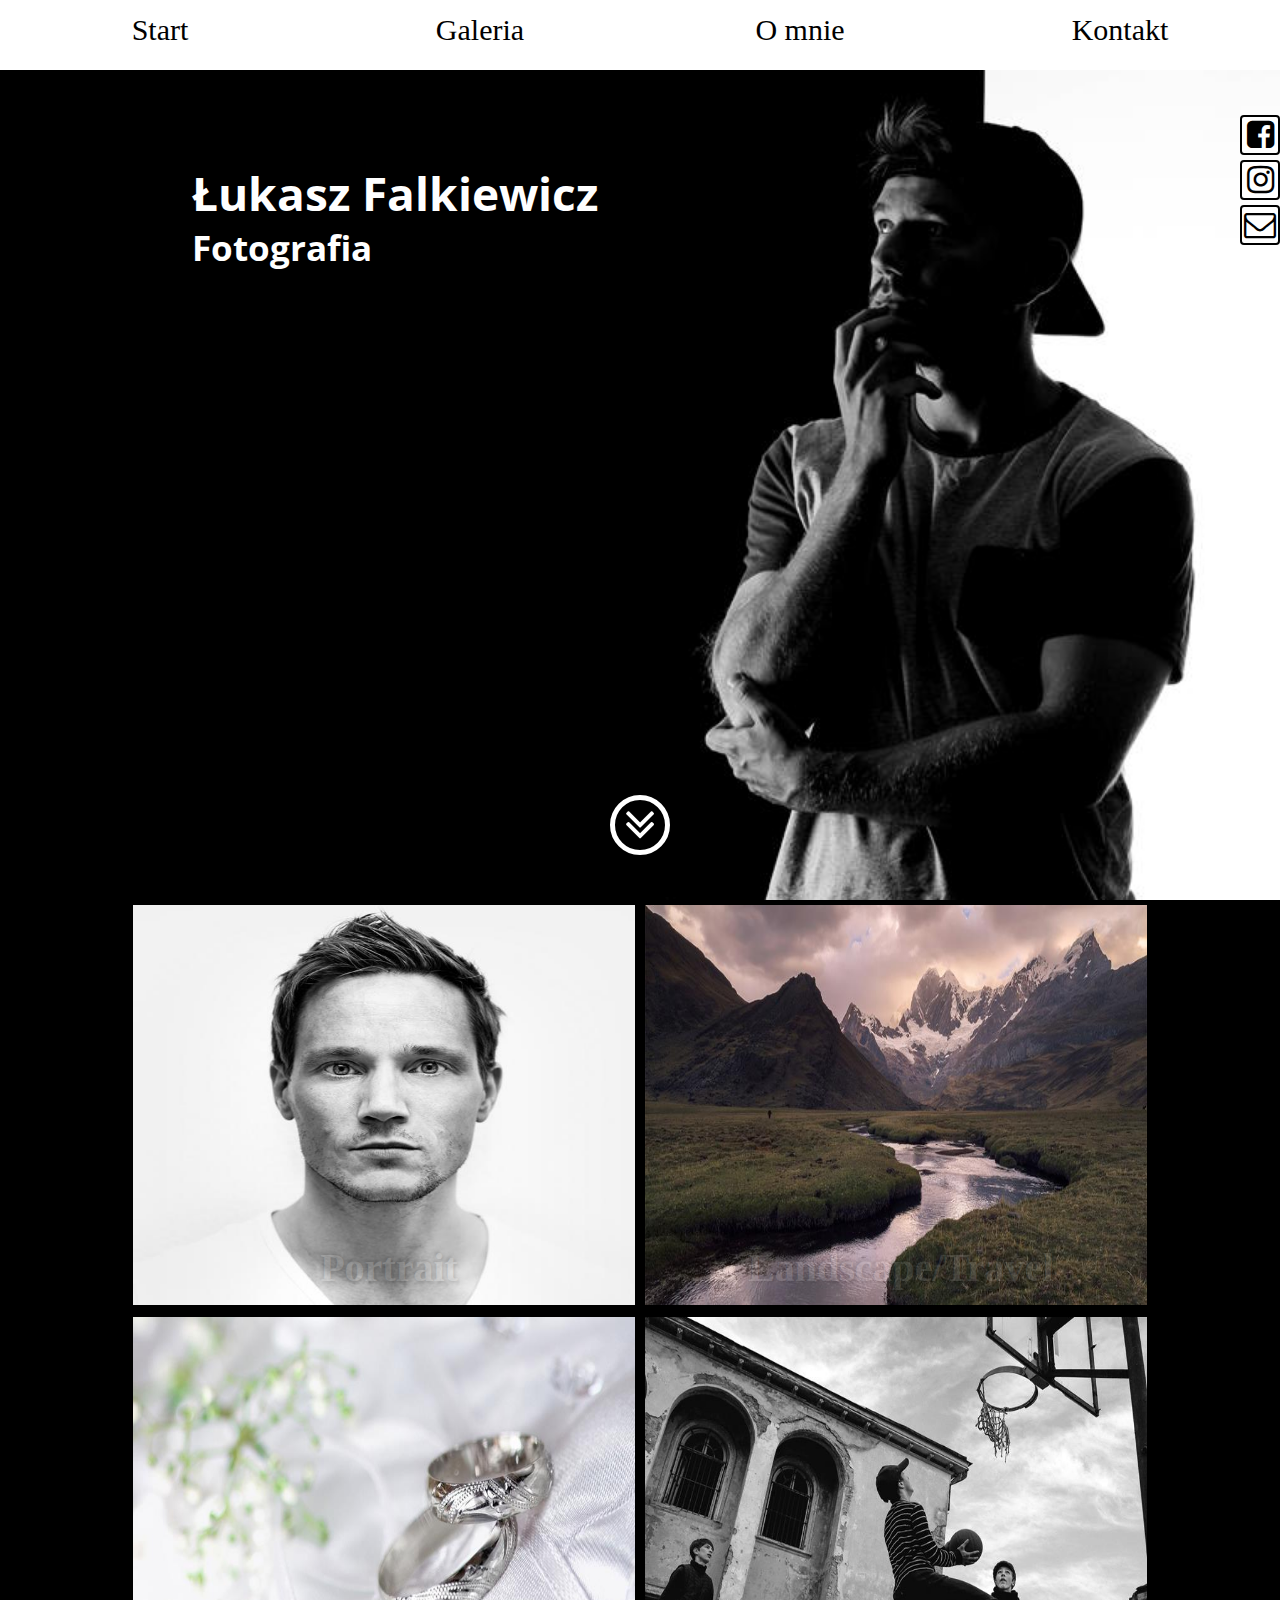
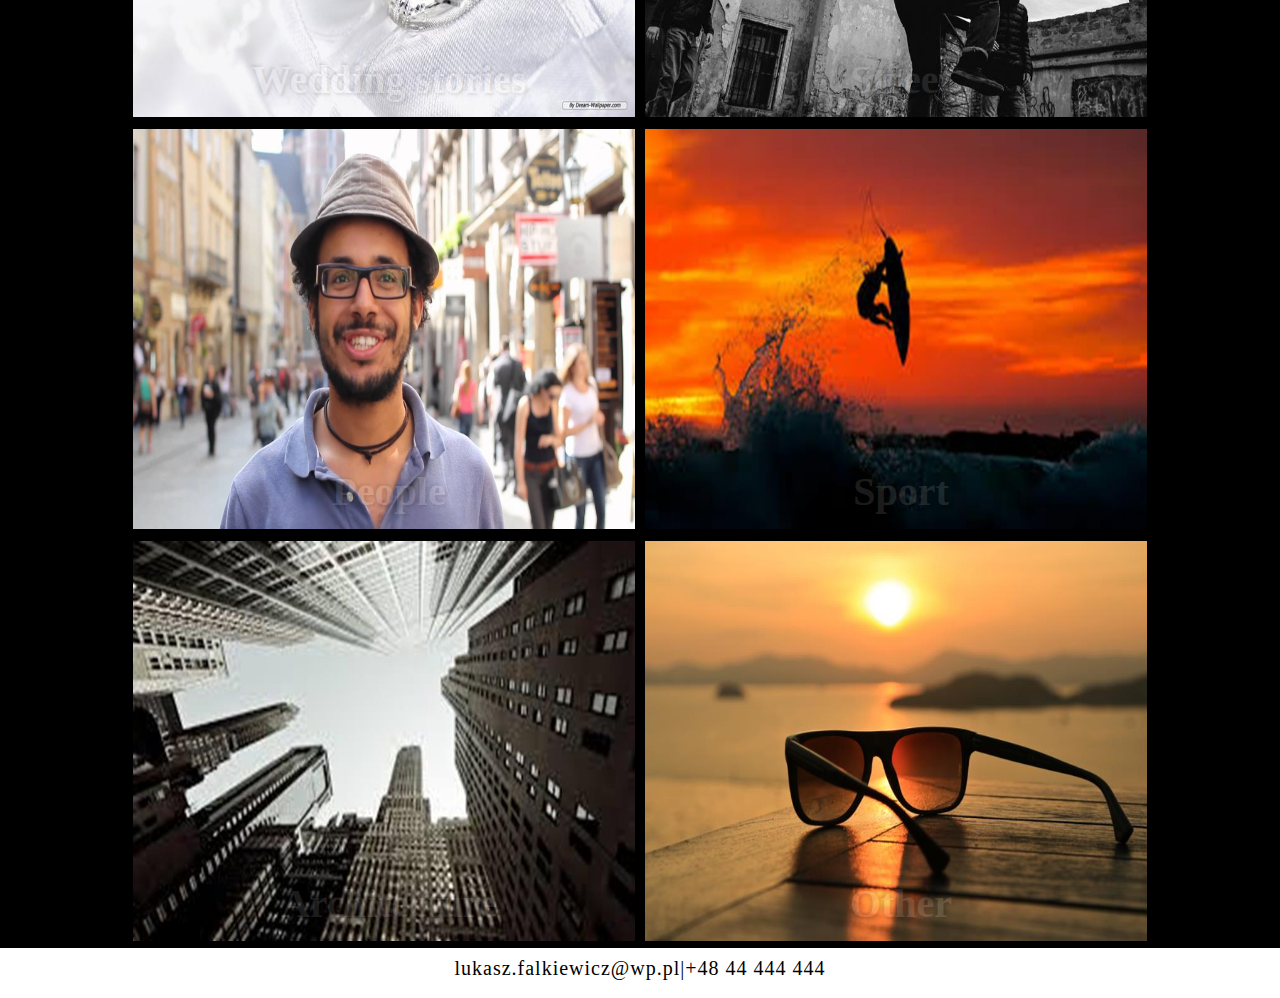
<file: index.html>
<!DOCTYPE html>
<html lang="en">

<head>
    <meta charset="UTF-8">
    <meta name="viewport" content="width=device-width, user-scalable=no, initial-scale=1, maximum-scale=1 minimum-scale=1">
    <title>Łukasz Falkiewicz</title>
    <link rel="stylesheet" href="css/style.css">
    <link rel="stylesheet" href="css/lightbox.css">
    <link href="https://fonts.googleapis.com/css?family=Open+Sans+Condensed:300,700" rel="stylesheet">
    <link href="https://maxcdn.bootstrapcdn.com/font-awesome/4.7.0/css/font-awesome.min.css" rel="stylesheet" integrity="sha384-wvfXpqpZZVQGK6TAh5PVlGOfQNHSoD2xbE+QkPxCAFlNEevoEH3Sl0sibVcOQVnN" crossorigin="anonymous">
</head>

<body>
    <header>
        <div class="icon">
           <div class="hamburger"></div>
        </div>

        <nav>
            <ol><li><a href="index.html">Start</a></li><li><a id="toGallery">Galeria</a></li><li><a href="aboutme.html">O mnie</a></li><li><a href="contact.html">Kontakt</a></li></ol>
			<div class="socialMedia">
				<div class="media"><i class="fa fa-facebook-square" aria-hidden="true"></i></div>
				<div class="media"><i class="fa fa-instagram" aria-hidden="true"></i></div>
				<div class="media"><i class="fa fa-envelope-o" aria-hidden="true"></i></div>
			</div>
        </nav>
      
        <div id="headerText">
            <h1>Łukasz Falkiewicz</h1>
            <h2>Fotografia</h2>
      </div>
        <img src="gallery/%C5%81ukasz%20(Copy).jpg">
        
        <div id="circle"><i class="fa fa-angle-double-down" aria-hidden="true"></i></div>
    </header>
    <main>
				<div class="media1"><i class="fa fa-facebook-square" aria-hidden="true"></i></div>
				<div class="media2"><i class="fa fa-instagram" aria-hidden="true"></i></div>
				<div class="media3"><i class="fa fa-envelope-o" aria-hidden="true"></i></div>
       
        <div id="gallery">
            <div class="photo"><a href="gallery/portait/portrait.html" ><div class="photoText">Portrait</div></a><img src="gallery/portait/portrait.jpg"></div>
            
            <div class="photo"><a href="gallery/landscape/lanscape.html" ><div class="photoText">Landscape/Travel</div></a><img src="gallery/landscape/landscape.jpg"></div>
            
            <div class="photo"><a href="gallery/wedding/wedding.html" ><div class="photoText">Wedding stories</div></a><img src="gallery/wedding/wedding.jpg"></div>
            
            <div class="photo"><a href="gallery/street/street.html" ><div class="photoText">Street</div></a><img src="gallery/street/street.jpg"></div>
            
            <div class="photo"><a href="gallery/people/people.html" ><div class="photoText">People</div></a><img src="gallery/people/people.jpg"></div>
            
            <div class="photo"><a href="gallery/sport/sport.html" ><div class="photoText">Sport</div></a><img src="gallery/sport/sport.jpg"></div>
            
            <div class="photo"><a href="gallery/architekture/architekture.html" ><div class="photoText">Architecture</div></a><img src="gallery/architekture/architecture.jpg"></div>
            
            <div class="photo"><a href="gallery/other/other.html" ><div class="photoText">Other</div></a><img src="gallery/other/other.jpg"></div>
        </div>
        
        <footer>
        <div class="footerInfo"><a>lukasz.falkiewicz@wp.pl</a><span>|</span><a>+48 44 444 444</a></div>
        </footer>
        
    </main>
    <div class="up"><i class="fa fa-angle-double-up" aria-hidden="true"></i></div>
    <script src="https://ajax.googleapis.com/ajax/libs/jquery/3.2.1/jquery.min.js"></script>
    <script src="js/javascript.js"></script>
    <script src="js/lightbox.min.js"></script>

</body>

</html>
</file>
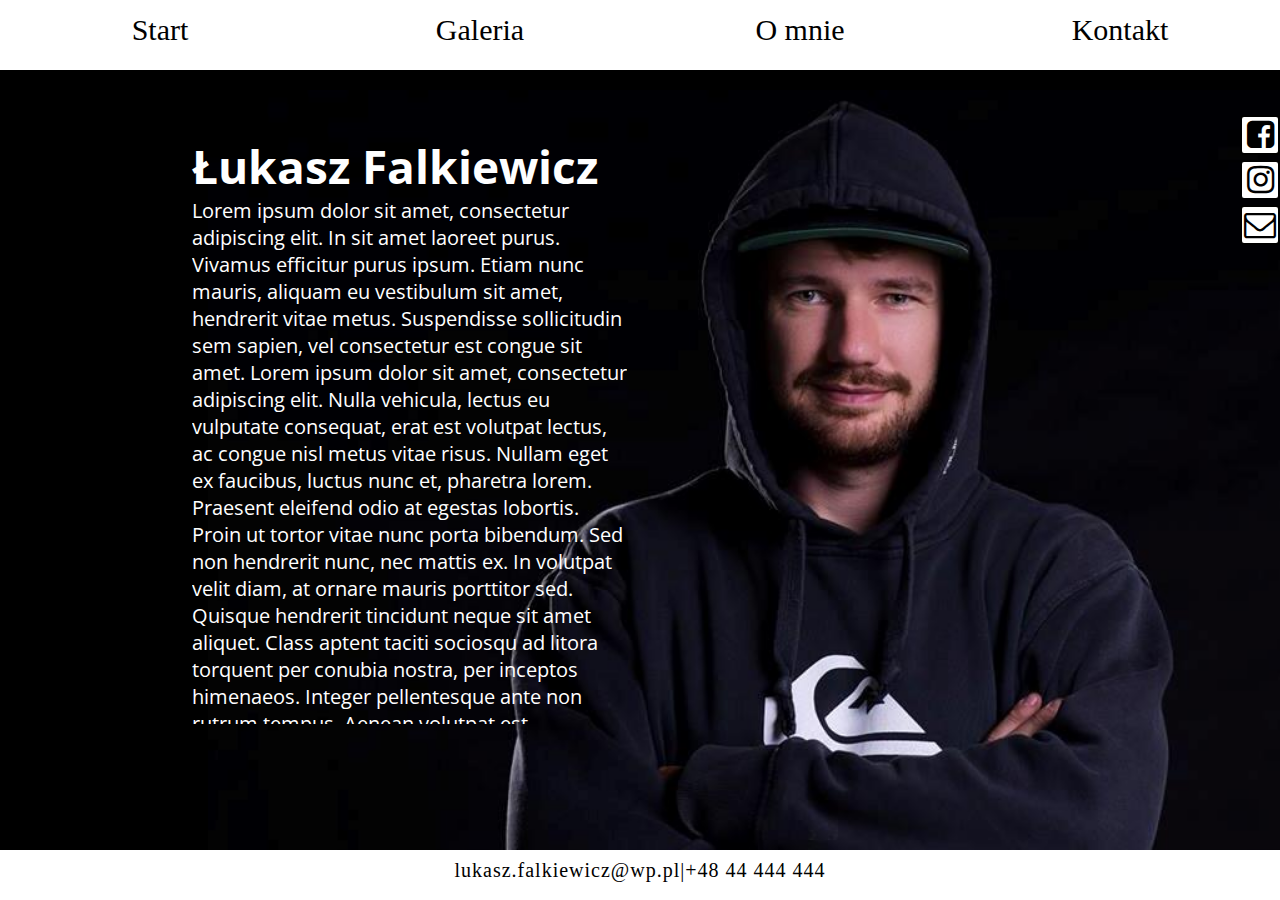
<file: aboutme.html>
<!DOCTYPE html>
<html lang="en">

<head>
    <meta charset="UTF-8">
    <meta name="viewport" content="width=device-width, user-scalable=no, initial-scale=1, maximum-scale=1 minimum-scale=1">
    <title>Łukasz Falkiewicz</title>
    <link rel="stylesheet" href="css/style.css">
    <link rel="stylesheet" href="css/cssaboutme.css">
    <link href="https://fonts.googleapis.com/css?family=Open+Sans+Condensed:300,700" rel="stylesheet">
    <link href="https://maxcdn.bootstrapcdn.com/font-awesome/4.7.0/css/font-awesome.min.css" rel="stylesheet" integrity="sha384-wvfXpqpZZVQGK6TAh5PVlGOfQNHSoD2xbE+QkPxCAFlNEevoEH3Sl0sibVcOQVnN" crossorigin="anonymous">
</head>

<body>
    <header>
        <div class="icon">
           <div class="hamburger"></div>
        </div>

        <nav>
            <ol><li><a href="index.html">Start</a></li><li><a id="toGallery" href="index.html">Galeria</a></li><li><a href="aboutme.html">O mnie</a></li><li><a href="contact.html">Kontakt</a></li></ol>
			<div class="socialMedia">
				<div class="media"><i class="fa fa-facebook-square" aria-hidden="true"></i></div>
				<div class="media"><i class="fa fa-instagram" aria-hidden="true"></i></div>
				<div class="media"><i class="fa fa-envelope-o" aria-hidden="true"></i></div>
			</div>
        </nav>
      
        <div id="headerText">
            <h1>Łukasz Falkiewicz</h1>
            <p>Lorem ipsum dolor sit amet, consectetur adipiscing elit. In sit amet laoreet purus. Vivamus efficitur purus ipsum. Etiam nunc mauris, aliquam eu vestibulum sit amet, hendrerit vitae metus. Suspendisse sollicitudin sem sapien, vel consectetur est congue sit amet. Lorem ipsum dolor sit amet, consectetur adipiscing elit. Nulla vehicula, lectus eu vulputate consequat, erat est volutpat lectus, ac congue nisl metus vitae risus. Nullam eget ex faucibus, luctus nunc et, pharetra lorem.

Praesent eleifend odio at egestas lobortis. Proin ut tortor vitae nunc porta bibendum. Sed non hendrerit nunc, nec mattis ex. In volutpat velit diam, at ornare mauris porttitor sed. Quisque hendrerit tincidunt neque sit amet aliquet. Class aptent taciti sociosqu ad litora torquent per conubia nostra, per inceptos himenaeos. Integer pellentesque ante non rutrum tempus. Aenean volutpat est fermentum porttitor cursus. Morbi vel nisi tortor. Duis molestie urna eget pulvinar aliquam. Sed at facilisis lorem. Etiam mattis eget eros et auctor.</p>
      </div>
        <img src="gallery/omnie.jpg">
        
        <div class="media1"><i class="fa fa-facebook-square" aria-hidden="true"></i></div>
        <div class="media2"><i class="fa fa-instagram" aria-hidden="true"></i></div>
        <div class="media3"><i class="fa fa-envelope-o" aria-hidden="true"></i></div>
        
          <footer>
        <div class="footerInfo"><a>lukasz.falkiewicz@wp.pl</a><span>|</span><a>+48 44 444 444</a></div>
        </footer>
        
    </header>
    <main>	
    </main>

    <script src="https://ajax.googleapis.com/ajax/libs/jquery/3.2.1/jquery.min.js"></script>
    <script src="js/javascript.js"></script>

</body>

</html>
</file>
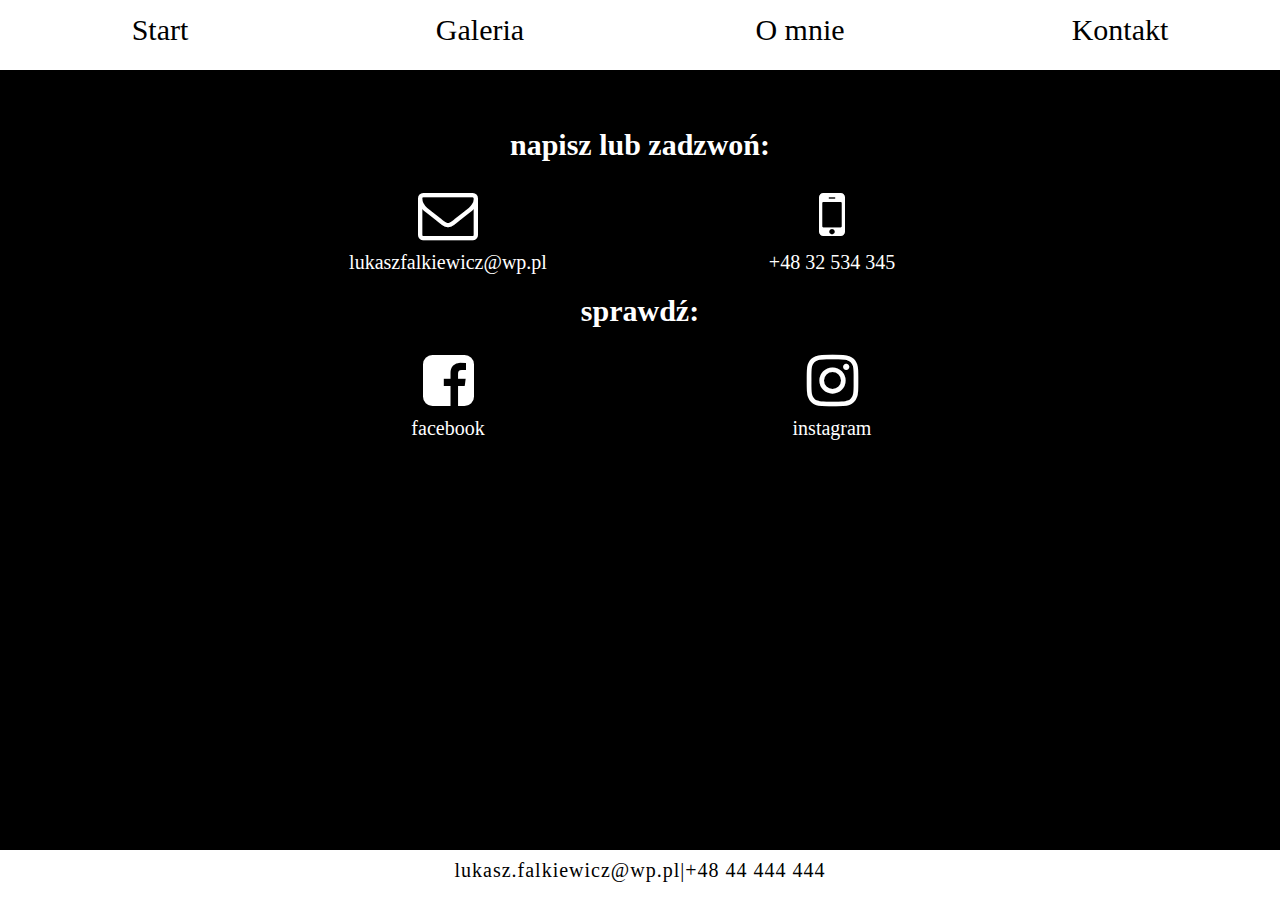
<file: contact.html>
<!DOCTYPE html>
<html lang="en">

<head>
    <meta charset="UTF-8">
    <meta name="viewport" content="width=device-width, user-scalable=no, initial-scale=1, maximum-scale=1 minimum-scale=1">
    <title>Łukasz Falkiewicz</title>
    <link rel="stylesheet" href="css/style.css">
    <link rel="stylesheet" href="css/csscontact.css">
    <link rel="stylesheet" href="css/cssaboutme.css">
    <link href="https://fonts.googleapis.com/css?family=Open+Sans+Condensed:300,700" rel="stylesheet">
    <link href="https://maxcdn.bootstrapcdn.com/font-awesome/4.7.0/css/font-awesome.min.css" rel="stylesheet" integrity="sha384-wvfXpqpZZVQGK6TAh5PVlGOfQNHSoD2xbE+QkPxCAFlNEevoEH3Sl0sibVcOQVnN" crossorigin="anonymous">
</head>

<body>
    <header>
        <div class="icon">
           <div class="hamburger"></div>
        </div>

        <nav>
            <ol><li><a href="index.html">Start</a></li><li><a id="toGallery" href="index.html">Galeria</a></li><li><a href="aboutme.html">O mnie</a></li><li><a href="contact.html">Kontakt</a></li></ol>
			<div class="socialMedia">
				<div class="media"><i class="fa fa-facebook-square" aria-hidden="true"></i></div>
				<div class="media"><i class="fa fa-instagram" aria-hidden="true"></i></div>
				<div class="media"><i class="fa fa-envelope-o" aria-hidden="true"></i></div>
			</div>
        </nav>
        
                <div class="contactMedia">
          
          
        <h6>napisz lub zadzwoń:</h6>
           <a><i class="fa fa-envelope-o" aria-hidden="true"></i><p>lukaszfalkiewicz@wp.pl</p></a>
           <a><i class="fa fa-mobile" aria-hidden="true"></i><p>+48 32 534 345</p></a>
        <h6>sprawdź:</h6>
           <a><i class="fa fa-facebook-square" aria-hidden="true"></i><p>facebook</p></a>
           <a><i class="fa fa-instagram" aria-hidden="true"></i><p>instagram</p></a>
        </div>
    
          <footer>
        <div class="footerInfo"><a>lukasz.falkiewicz@wp.pl</a><span>|</span><a>+48 44 444 444</a></div>
        </footer>
    </header>
    <main>
    
    </main>
    <script src="https://ajax.googleapis.com/ajax/libs/jquery/3.2.1/jquery.min.js"></script>
    <script src="js/javascript.js"></script>

</body>

</html>
</file>
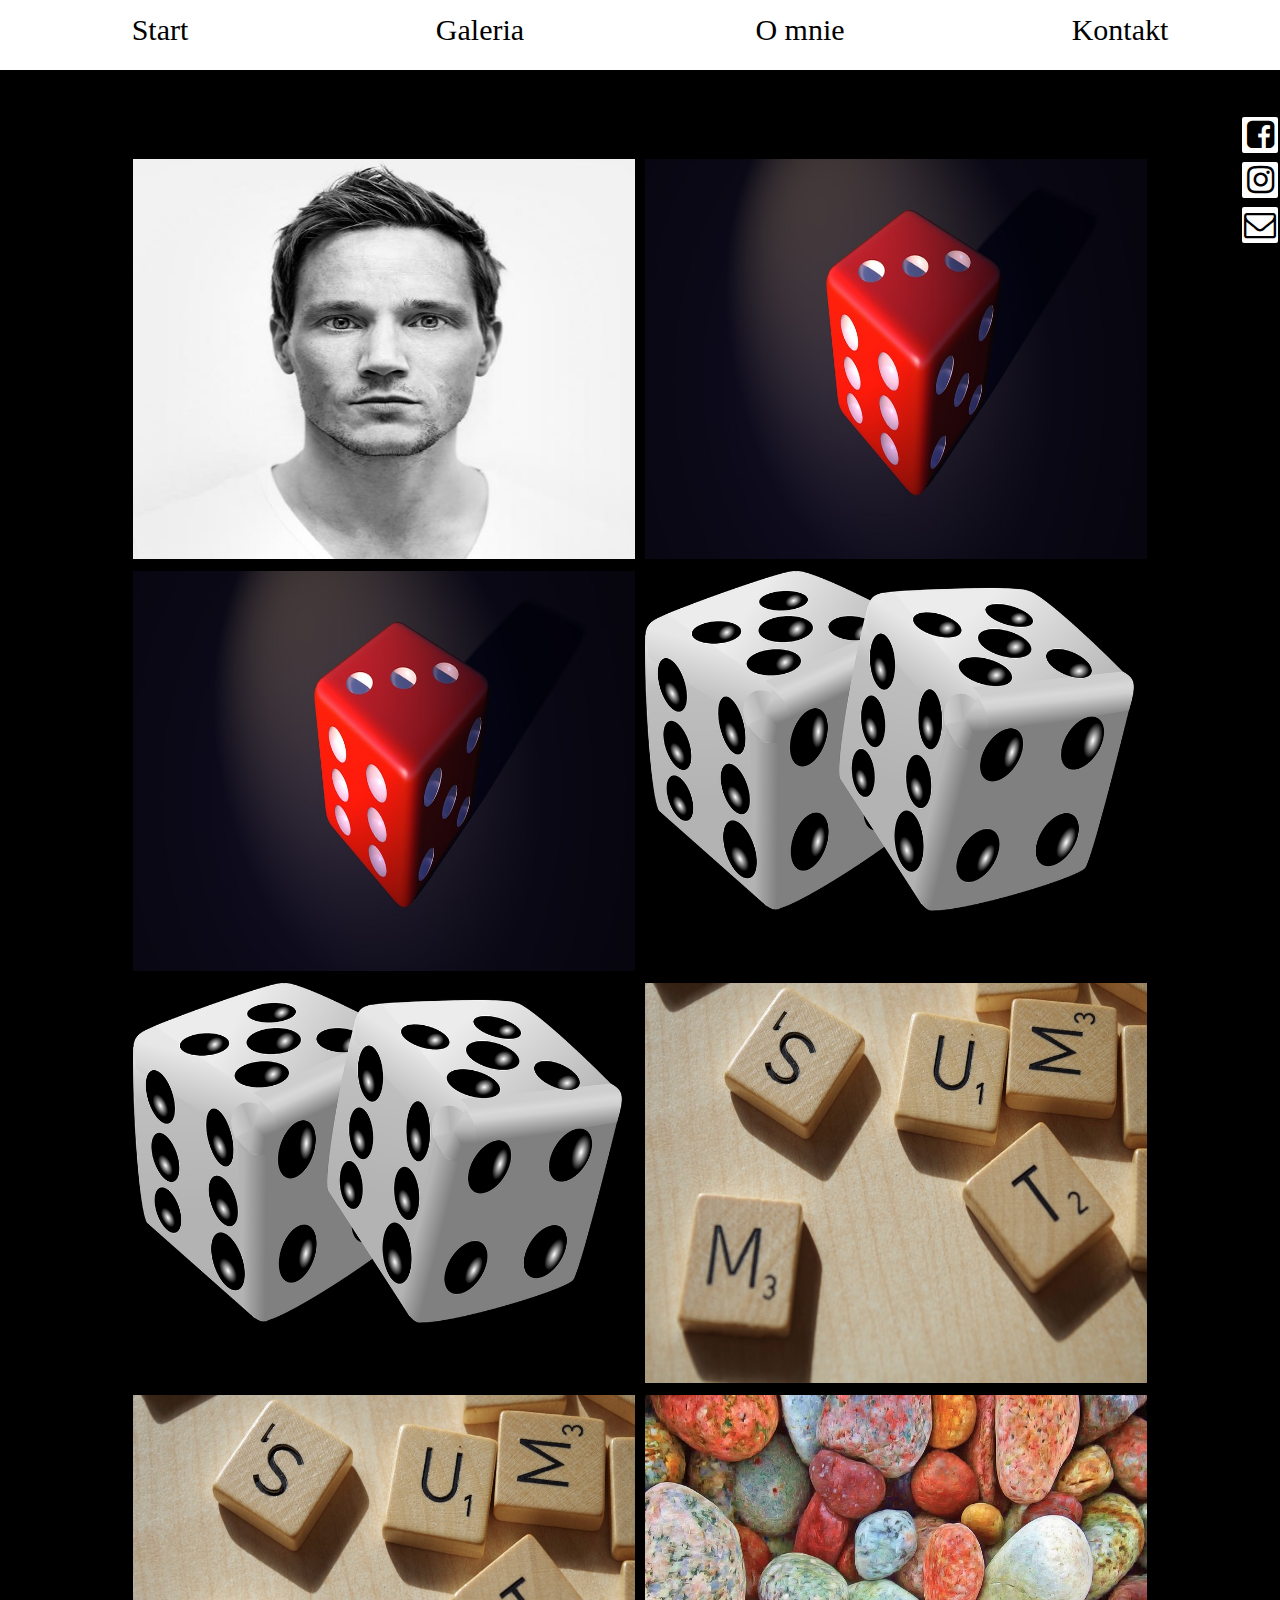
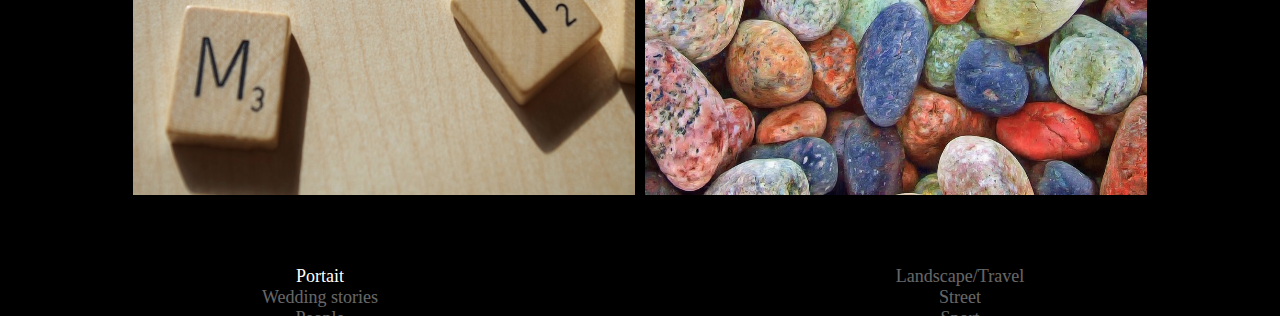
<file: gallery/portait/portrait.html>
<!DOCTYPE html>
<html lang="en">

<head>
    <meta charset="UTF-8">
    <meta name="viewport" content="width=device-width, user-scalable=no, initial-scale=1, maximum-scale=1 minimum-scale=1">
    <title>Łukasz Falkiewicz</title>
    <link rel="stylesheet" href="../../css/style.css">
    <link rel="stylesheet" href="../../css/lightbox.css">
    <link rel="stylesheet" href="../../css/cssgallery.css">
    <link href="https://fonts.googleapis.com/css?family=Open+Sans+Condensed:300,700" rel="stylesheet">
    <link href="https://maxcdn.bootstrapcdn.com/font-awesome/4.7.0/css/font-awesome.min.css" rel="stylesheet" integrity="sha384-wvfXpqpZZVQGK6TAh5PVlGOfQNHSoD2xbE+QkPxCAFlNEevoEH3Sl0sibVcOQVnN" crossorigin="anonymous">
</head>

<body>
    <header>
        <div class="icon">
           <div class="hamburger"></div>
        </div>

        <nav>
             <ol><li><a href="../../index.html">Start</a></li><li><a id="toGallery" href="../../index.html">Galeria</a></li><li><a href="../../aboutme.html">O mnie</a></li><li><a href="../../contact.html">Kontakt</a></li></ol>
			<div class="socialMedia">
				<div class="media"><i class="fa fa-facebook-square" aria-hidden="true"></i></div>
				<div class="media"><i class="fa fa-instagram" aria-hidden="true"></i></div>
				<div class="media"><i class="fa fa-envelope-o" aria-hidden="true"></i></div>
			</div>
        </nav>
    </header>
    <main>
				<div class="media1"><i class="fa fa-facebook-square" aria-hidden="true"></i></div>
				<div class="media2"><i class="fa fa-instagram" aria-hidden="true"></i></div>
				<div class="media3"><i class="fa fa-envelope-o" aria-hidden="true"></i></div>
       
        <div id="gallery">
            <div class="photo"><a href="portrait.jpg" data-lightbox="image-1" data-title="Portret"></a><img src="portrait.jpg"></div>
            
            <div class="photo"><a href="1.jpg" data-lightbox="image-1" data-title="Portret"></a><img src="1.jpg"></div>
            
            <div class="photo"><a href="2.jpg" data-lightbox="image-1" data-title="Portret"></a><img src="2.jpg"></div>
            
            <div class="photo"><a href="3.png" data-lightbox="image-1" data-title="Portret"></a><img src="3.png"></div>
            
            <div class="photo"><a href="4.png" data-lightbox="image-1" data-title="Portret"></a><img src="4.png"></div>
            
            <div class="photo"><a href="5.jpg" data-lightbox="image-1" data-title="Portret"></a><img src="5.jpg"></div>
            
            <div class="photo"><a href="6.jpg" data-lightbox="image-1" data-title="Portret"></a><img src="6.jpg"></div>
            
            <div class="photo"><a href="7.jpg" data-lightbox="image-1" data-title="Portret"></a><img src="7.jpg"></div>
        </div>
        
            <footer>
       <div class="footerGallery">
        <div class="classGallery active"><a>Portait</a></div>
        <div class="classGallery"><a>Landscape/Travel</a></div>
        <div class="classGallery"><a>Wedding stories</a></div>
        <div class="classGallery"><a>Street</a></div>
        <div class="classGallery"><a>People</a></div>
        <div class="classGallery"><a>Sport</a></div>
        <div class="classGallery"><a>Architecture</a></div>
        <div class="classGallery"><a>Other</a></div>
    </div>
    <div class="footerInfo">
    <a>lukasz.falkiewicz@wp.pl</a><span>|</span><a>+48 44 444 444</a></div></footer>
     
    </main>
    <script src="https://ajax.googleapis.com/ajax/libs/jquery/3.2.1/jquery.min.js"></script>
    <script src="../../js/javascript.js"></script>
    <script src="../../js/lightbox.min.js"></script>

</body>

</html>
</file>
<file: css/style.css>
* {
    padding: 0;
    margin: 0;
    box-sizing: border-box;
}

html {
    font-size: 10px;
}

header {
    height: 100vh;
    position: fixed;
    top: 0;
    left: 0;
    background-color: black;
    overflow: hidden;
    width: 100%;
    z-index: 1;
}

nav {
    background-color: white;
    position: fixed;
    width: 100vw;
    height: 100%;
    z-index: 7;
    top: 0;
    display: none;
	overflow-y: scroll;
}

ol{
	padding-top:50px;
}

ol>li{
	list-style-type: none;
	margin: 20px 70px;
}

ol>li>a{
	font-size: 2.5rem;
    text-decoration: none;
    color: black;
}

.socialMedia{
	position: absolute;
	bottom: 0;
	width: 100%;
	border-top: 1px dotted gray;
	padding: 10px 0px;
}

.media{
	display: inline-block;
	width:32%;
	font-size: 4rem;
	text-align: center;
}

.media1,.media2,.media3{
    position: fixed;
    right:0;
    top:155px;
    display: none;
    font-size:3.2rem;
    border:2px solid black;
    border-radius: 10%;
    z-index: 20;
    height: 40px;
    width: 40px;
    background-color: white;
    margin-top:5px;
    text-align: center;
    transition: 0.5s;
}
.media1{
    top:110px;
}
.media3{
    top:200px;
}
.media1:hover,.media2:hover,.media3:hover{
    cursor: pointer;
    background-color: black;
    color: white;
}

       /*ikona hamburger menu*/
.icon{
    position:absolute;
    top:7%;
    left:5%;
    width:40px;
    height:32px;
    cursor:pointer;
    z-index: 8;
}

.hamburger{
    height:5px;
    width:90%;
    background: white;
    left: 5%;
    top:16px;
    position: absolute;
    transform: translateY(-50%); 
    transition: .5s;
}

.hamburger::after,
.hamburger::before{
    content:'';
    height: 5px;
    width: 100%;
    background: white;
    position: absolute;;
    box-shadow:0 2px 5px rgba(0,0,0,.2);
    transition:.5s;
}

.hamburger::after{
    top:-10px;
}

.hamburger::before{
    top:10px;
}

.icon.active .hamburger{
    background: rgba(0,0,0,0);
}

.icon.active .hamburger:after{
    transform: rotate(45deg);
    top:0;
    background:black;
}
.icon.active .hamburger:before{
    transform: rotate(135deg);
    top:0;
    background:black;
}

header img {
    position: absolute;
    right: 0;
    bottom: 0;
    height: 100%;
}

#headerText {
    position: absolute;
    color: white;
    top: 18%;
    left: 15%;
    z-index: 3;
    font-family: 'Open Sans Condensed', sans-serif;
    font-size: 1.3rem;
}

#circle {
    overflow: hidden;
    border: 3px solid white;
    border-radius: 50%;
    position: absolute;
    bottom: 5%;
    left: 50%;
    height: 60px;
    width: 60px;
    transform: translateX(-50%);
    text-align: center;
    color: white;
    font-size: 5rem;
    transition: 0.5s;
}

#circle>i {
    position: absolute;
    transform: translateX(-50%);
    animation: arrowMove 1.1s infinite linear;
}

#circle:hover {
    background-color: white;
    color: black;
    cursor: pointer;
}

main {
    background-color: white;
    margin-top: 100vh;
    position: relative;
    z-index: 2;
    background-color: black;
    overflow-x: hidden;
}

#gallery img {
    width: 100%;
    height:200px;
}
#gallery{
    display: flex;
    justify-content: center;
    flex-flow: row wrap;
    }
.photo{
	position: relative;
    width:40%;
    height: 100%;
    padding: 5px 5px;
}

.photo a{
	position: absolute;
	width: 100%;
	height: 100%;
    top:0;  
}


.photoText{
    position:absolute;
    text-align: center;
    font-size: 1.5rem;
    color: white;
	text-shadow: 2px 2px 3px black, -2px -2px 3px black;
	font-weight: 900;
	font-family:inherit;
    width: 100%;
    text-decoration: none;
    bottom: 5%;
}


.up {
    padding:10px 0px;
    position: fixed;
    z-index: 5;
    text-align: center;
    background-color: white;
    color: black;
    cursor: pointer;
    display: none;
    font-size: 3rem;
    width:50px;
    height:50px;
    left:3%;
    top: 3%;
    border-radius:50%;
    align-items: center;
    justify-content: center;
}

footer{
    position: relative;
    background-color: white;
    z-index: 10;
    text-align: center;
    height: 50px;
    font-size: 1.5rem;
    width: 100%;
}

.footerInfo{
    width: 100%;
    background-color: white;
    line-height: 40px;
    padding: 0px 5px;
    letter-spacing: 1px;
    font-size:2rem;
}

@keyframes arrowMove {
	from {
		top: -70%;
   }
	to {
		top: 70%;
        }
    }
@media(min-width:321px) {}

@media(min-width:321px)  and (orientation:portrait) {
	header img{
		right:-75%;
	}
	#headerText{
		left:10%;
	}
	.icon{
		top:6%;
		left:8%;
		width:45px;
	}
	.hamburger::after{
		top:-12px;
	}
	.hamburger::before{
		top:12px;
	}
	
	ol{
		padding-top: 70px;
	}
	ol>li{
		margin: 30px 80px;
	}
	ol>li>a{
		font-size: 3rem;
	}
	.media{
		bottom: 0%;
	}
    .up{
        left:4%;
        top:9%;
    }
    #gallery img{
        height:120px;
    }
}

@media(min-width:530px) {}

@media(min-width:530px)  and (orientation:portrait) {}

@media(min-width:768px) {
	
	#headerText{
		font-size: 2.3rem;
	}
	header img{
		right: -10%;
	}
	.icon{
		top:7%;
		width: 60px;
	}
	.hamburger::after{
		top:-16px;
	}
	.hamburger::before{
		top:16px;
	}
	ol{
		padding-top:150px;
	}
	ol>li>a{
		font-size: 5rem;
	}
	.media{
		font-size: 7rem;
	}
	#circle{
		width:85px;
		height:85px;
		font-size:6.5rem;
		border-width: 5px;
	}
}
@media(min-width:768px) and (orientation:portrait) {
	header img{
		right: -40%;
	}
	#circle{
		width:90px;
		height:90px;
		font-size:7rem;
		border-width: 5px;
	}
}
@media(min-width:1024px) {
.icon{
		display: none;
	}
	
	header img{
		bottom: -8%;
	}
	
	nav{
		display:block;
		height:60px;
		overflow: hidden;
	}
	ol{
		padding:0;
		text-align: center;
		height: 100%;
    }
	ol>li{
		width: 25%;
		display: inline-block;
		margin: 0;
        line-height: 60px;
        }
    ol>li>a{
        font-size: 3rem;
        cursor: pointer;
        position: relative;
        padding: 0px 20px;
    }
    ol>li>a::after{
        content:'';
        position: absolute;
        height:5px;
        width: 0%;
        bottom:-5px;
        left: 0%;
        background-color:black;
        transition: 1s;
        border-radius: 10%;
    }
    ol>li>a:hover::after{
        width: 100%;
    }
    #circle{
        height: 60px;
        width: 60px;
    }
    #circle i{
        font-size: 5rem;
    }
    .socialMedia{
        display: none;
    }
    .media{
        display: none;
    }
    .media1,.media2,.media3{
        display: block;
    }
    .up{
        width:60px;
        height:60px;
        left:2%;
        top: 5%;
    }
    .photo a{
        opacity:0.1;
        transition: 0.5s all linear;
    }
    .photo a:hover{
        background-color: rgba(0,0,0,0.3);
        display: block;
        cursor:pointer;
        opacity:1;
    }
    .photoText{
        font-size:4rem;
    }
    #gallery img{
        height:400px;
    }
}

@media(min-width:1024px)  and (orientation:portrait) {}

@media(min-width:1280px) {
    nav{
        height:70px;
    }
    header img{
        bottom: -5%;
    }
}

@media(min-width:1280px)  and (orientation:portrait) {}

@media(min-width:1400px) {}

@media(min-width:1400px)  and (orientation:portrait) {}

@media(min-width:1600px) {}

@media(min-width:1600px)  and (orientation:portrait) {}

@media(max-width:320px) {}

@media(max-width:320px)  and (orientation:portrait) {
	header img{
		right:-80%;
	}
	
	#headerText{
		left: 7%;
	}
	
	.icon{
		left:10%;
		top:6%;
	}

	
}
</file>
<file: css/cssaboutme.css>
header img{
    right:-10%;
    bottom:-10%;
}
#headerText{
    top:15%;
    height:65%;
}
#headerText p{
    width:40%;
    height: 90%; 
    overflow-y: scroll;
    font-size: 1.5rem;
}
footer{
    position: absolute;
    bottom: 0;
    z-index: 1;
}

@media(orientation:portrait){
    header img{
        right:-100%;    
    } 
    
    #headerText{
        top:10%;
    }
    #headerText p{
        width: 60%;
        height:100%;
        font-size: 2rem;
    }
    .icon{
        top:3%;
    }
}
@media(min-width:1024px){
    #headerText p{
        font-size: 2rem;
    }
}
</file>
<file: css/csscontact.css>
header {
    height: 50px;
    background-color: black;
    z-index: 3;
    height: 100%;
}
main {
    margin-top: 50px;
}

.icon{
    left: 3%;
    top:5%;
}
.contactMedia{
    margin-top: 5%;
    color:white;
    display: flex;
    width: 60%;
    margin-right: auto;
    margin-left: auto;
    flex-wrap: wrap;
}
.contactMedia a{
    font-size: 4rem;
    text-align: center;
    width: 50%;
    padding: 20px 0px;
}
h6{
    width: 100%;
    text-align: center;
    font-size: 2rem;
}

p{
    font-size: 1.5rem;
}
footer{
    position: absolute;
    bottom: 0;
    z-index: 0
}

@media(orientation:portrait){
    
    .icon{
        left:5%;
        top:15%;
    }
    .contactMedia{
        margin-top: 20%;
        width: 100%;
    }
    .contactMedia a{
        padding: 40px 0;
    }
}

@media(min-width:1024px){
    .contactMedia{
        margin-top: 10%;
    }
    h6{
        font-size:3rem;
    }
    .contactMedia a{
        font-size:6rem;
    }
    p{
        font-size:2rem;
    }
}
</file>
<file: css/cssgallery.css>
header {
    height: 50px;
    background-color: white;
    z-index: 3
}
main {
    margin-top: 0%;
    padding-top:12%;
}
.hamburger,.hamburger::after,.hamburger::before{
    background-color:black;
}
.icon{
    left: 5%;
    top:15%;
}
.footerGallery{
    margin:5% 0%;
    background-color: black;
    display: flex;
    flex-direction: row;
    flex-wrap: wrap;
}
.classGallery{

    width:50%;
    color:white;
    opacity:0.4;
    transition: 0.5s;
    font-size: 1.8rem;
}
.classGallery:hover{
    opacity:1;
    cursor:pointer;
}
.active{
    opacity:1;
}
</file>
